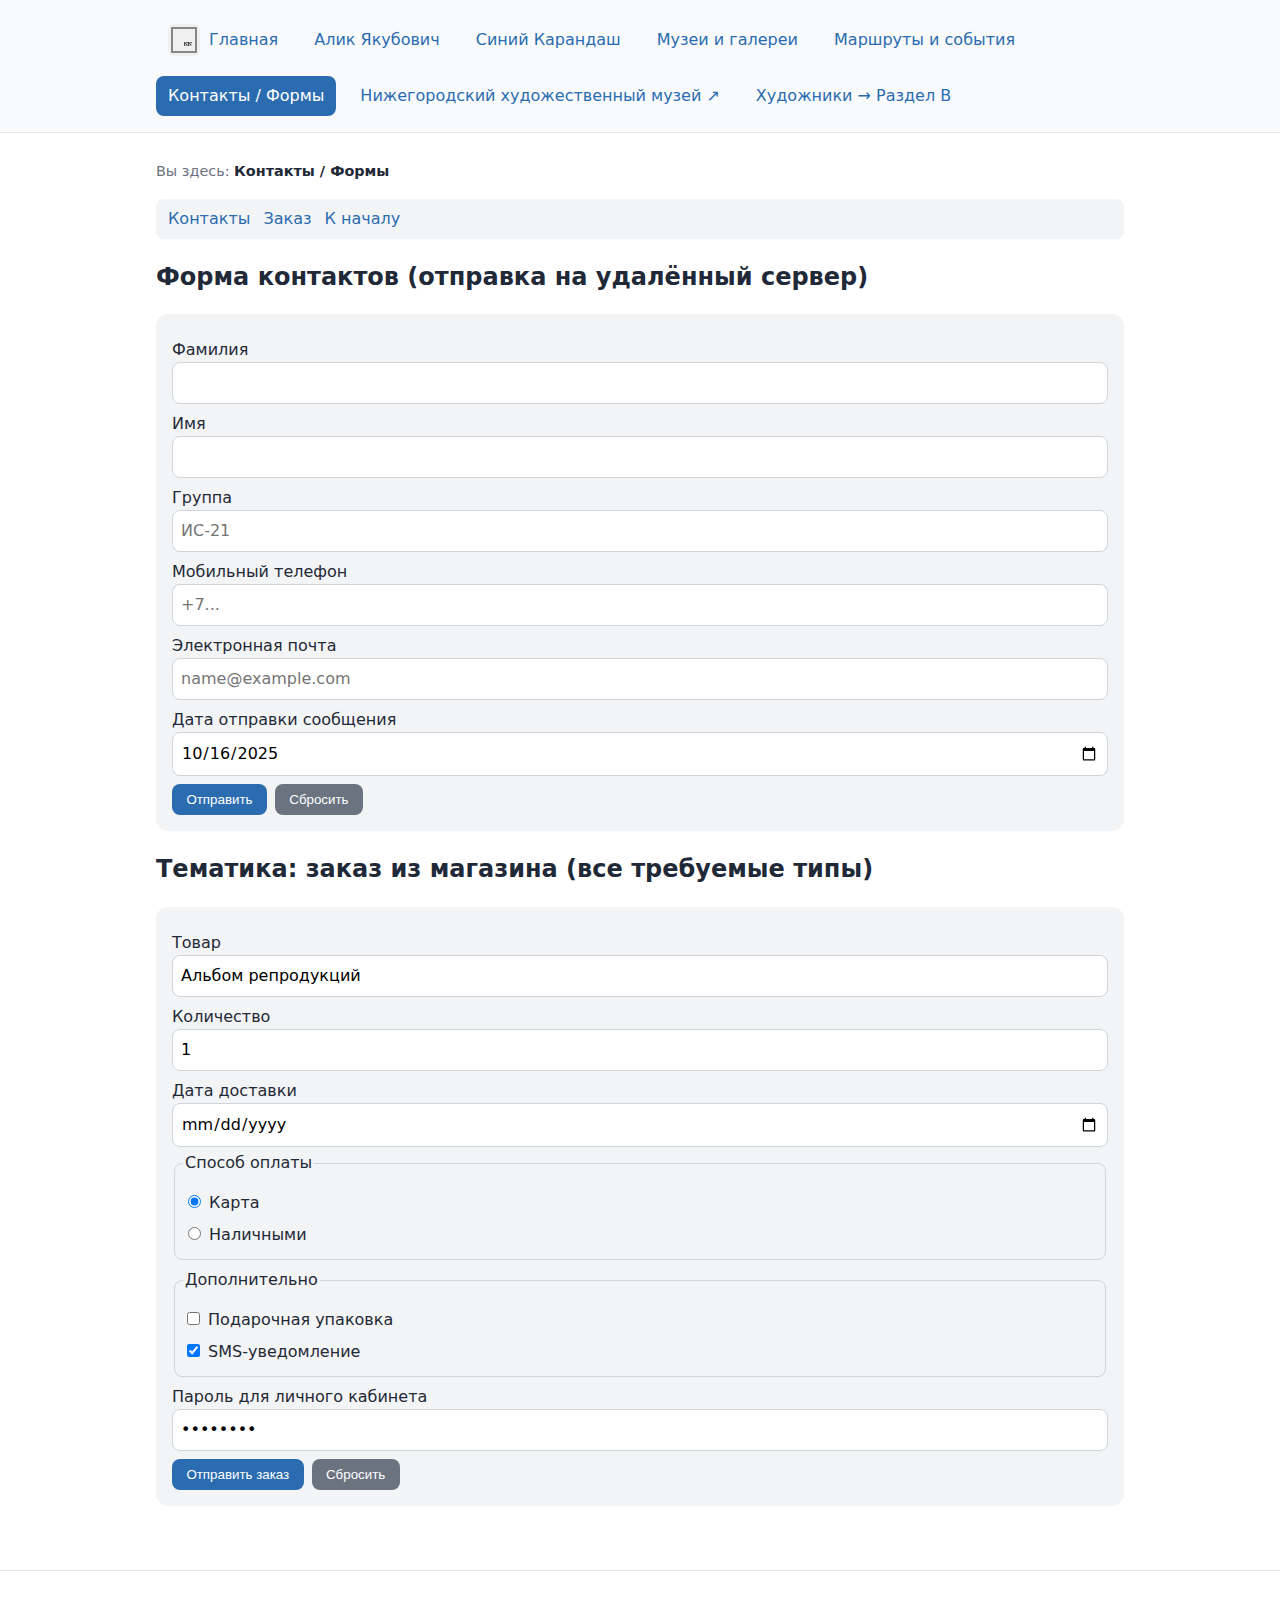
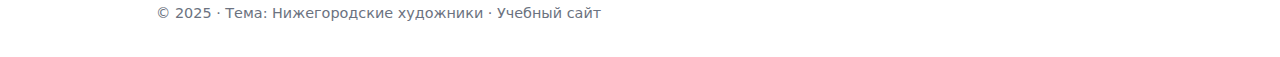
<file: contacts.html>
<!doctype html>
<html lang="ru">
<head>
  <meta charset="utf-8">
  <meta name="viewport" content="width=device-width, initial-scale=1">
  <title>Контакты / Формы — Нижегородские художники</title>
  <link rel="stylesheet" href="assets/css/styles.css">
</head>
<body id="top">

<header class="site-header">
  <div class="container">
    <nav class="main">
      <a href="index.html" data-href="index.html" class="home-link">
        <img src="assets/img/logo.png" alt="Лого" class="logo"> Главная
      </a>
      <a href="page-1.html" data-href="page-1.html">Алик Якубович</a>
      <a href="page-2.html" data-href="page-2.html">Синий Карандаш</a>
      <a href="page-3.html" data-href="page-3.html">Музеи и галереи</a>
      <a href="page-4.html" data-href="page-4.html">Маршруты и события</a>
      <a href="contacts.html" data-href="contacts.html">Контакты / Формы</a>
      <!-- Внешняя ссылка в новом окне -->
      <a href="https://artmuseum-nn.ru/" target="_blank" rel="noopener">Нижегородский художественный музей ↗</a>
      <!-- Ссылка на якорь другой страницы -->
      <a href="page-2.html#part-b">Художники → Раздел B</a>
    </nav>
  </div>
</header>

<script src="assets/js/active-nav.js" defer></script>

<main class="container">
  <div class="breadcrumb">Вы здесь: <strong>Контакты / Формы</strong></div>

  <nav class="inner-nav">
    <a href="#contacts">Контакты</a>
    <a href="#order">Заказ</a>
    <a href="#top">К началу</a>
  </nav>

  <!-- ФОРМА 1: контакты (отправка на удалённый сервер) -->
  <h2 id="contacts">Форма контактов (отправка на удалённый сервер)</h2>
  <div class="form-card">
    <form method="post" action="https://httpbin.org/post">
      <input type="hidden" name="source" value="contacts-form">

      <label>Фамилия
        <input type="text" name="lastname" required>
      </label>

      <label>Имя
        <input type="text" name="firstname" required>
      </label>

      <label>Группа
        <input type="text" name="group" placeholder="ИС-21">
      </label>

      <label>Мобильный телефон
        <input type="tel" name="phone" placeholder="+7...">
      </label>

      <label>Электронная почта
        <input type="email" name="email" placeholder="name@example.com">
      </label>

      <label>Дата отправки сообщения
        <input type="date" name="sent_date" value="2025-10-16">
      </label>

      <div class="controls">
        <button class="btn" type="submit">Отправить</button>
        <button class="btn secondary" type="reset">Сбросить</button>
      </div>
    </form>
  </div>

  <!-- ФОРМА 2: заказ из «магазина» (обязательные text + number + radio) -->
  <h2 id="order">Тематика: заказ из магазина (все требуемые типы)</h2>
  <div class="form-card">
    <form method="post" action="https://httpbin.org/post">
      <input type="hidden" name="form_type" value="order">

      <!-- text -->
      <label>Товар
        <input type="text" name="item" value="Альбом репродукций" required>
      </label>

      <!-- number -->
      <label>Количество
        <input type="number" name="qty" value="1" min="1" step="1" required>
      </label>

      <label>Дата доставки
        <input type="date" name="delivery_date">
      </label>

      <!-- radio -->
      <fieldset style="border:1px solid #d1d5db;padding:.5rem;border-radius:.5rem">
        <legend>Способ оплаты</legend>
        <label>
          <input type="radio" name="pay_method" value="card" checked required> Карта
        </label>
        <label>
          <input type="radio" name="pay_method" value="cash"> Наличными
        </label>
      </fieldset>

      <fieldset style="border:1px solid #d1d5db;padding:.5rem;border-radius:.5rem;margin-top:.5rem">
        <legend>Дополнительно</legend>
        <label>
          <input type="checkbox" name="gift_wrap" value="yes"> Подарочная упаковка
        </label>
        <label>
          <input type="checkbox" name="sms_notify" value="yes" checked> SMS-уведомление
        </label>
      </fieldset>

      <label>Пароль для личного кабинета
        <input type="password" name="account_password" value="demo1234">
      </label>

      <div class="controls">
        <button class="btn" type="submit">Отправить заказ</button>
        <button class="btn secondary" type="reset">Сбросить</button>
      </div>
    </form>
  </div>

</main>

<footer class="site-footer">
  <div class="container small">© 2025 · Тема: Нижегородские художники · Учебный сайт</div>
</footer>

</body>
</html>
</file>
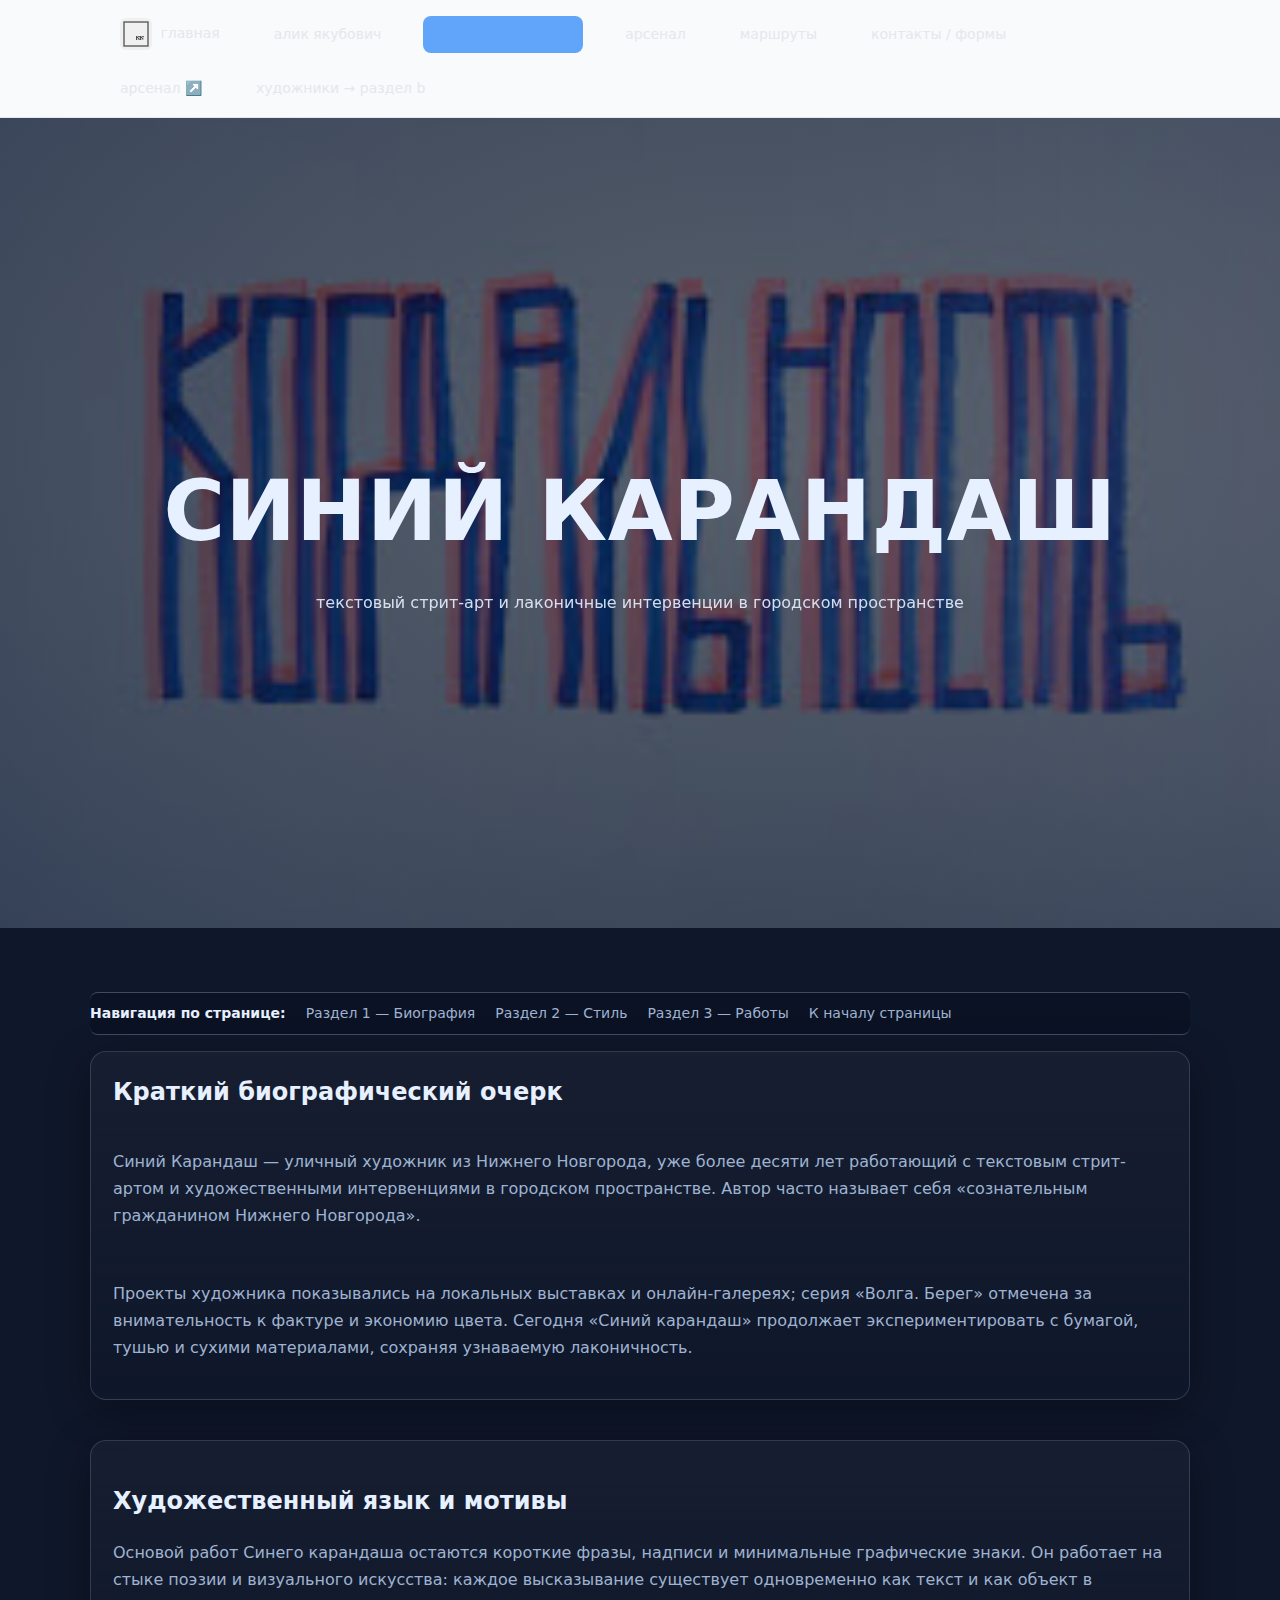
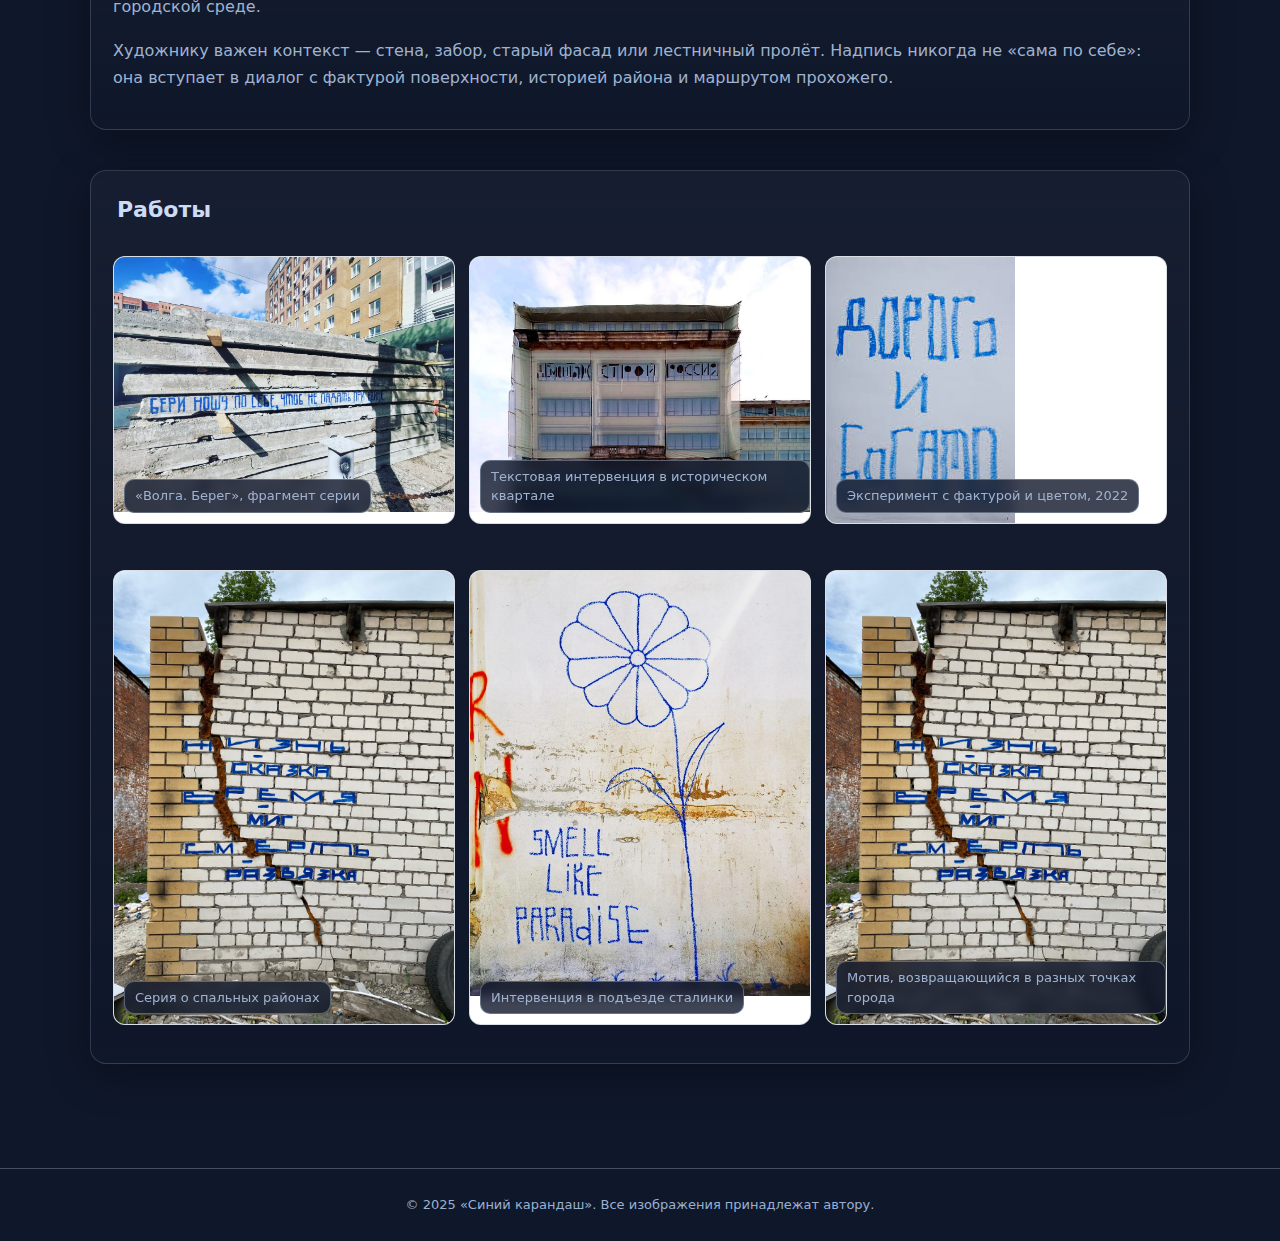
<file: page-2.html>
<!doctype html>
<html lang="ru">
<head>
  <meta charset="utf-8">
  <meta name="viewport" content="width=device-width, initial-scale=1">
  <title>Синий карандаш — Нижегородские художники</title>

  <link rel="stylesheet" href="assets/css/styles.css">

  <style>
    :root{
      --bg:#0f172a;          /* тёмно-синий фон */
      --ink:#1e293b;         /* глубокий синий для карточек */
      --card:#0b1224;        /* ещё темнее, для секций */
      --text:#e6f0ff;        /* светлый текст */
      --muted:#9fb3d1;
      --accent:#60a5fa;      /* небесно-синий акцент */
    }

    *{box-sizing:border-box}
    html,body{
      margin:0;
      padding:0;
      background:var(--bg);
      color:var(--text);
      font-family:system-ui,-apple-system,Inter,Roboto,"Segoe UI","Helvetica Neue",Arial;
    }

    img{display:block; max-width:100%; height:auto}
    a{color:var(--accent); text-decoration:none}

    /* шапка сайта (та же, что и на других страницах) */
    .site-header {
      position: sticky;
      top: 0;
      z-index: 1000;
      background: rgba(15,23,42,0.96);
      backdrop-filter: blur(10px);
      border-bottom: 1px solid rgba(148,163,184,0.3);
    }

    .site-header .container {
      max-width: 1100px;
      margin: 0 auto;
      padding: 10px 18px;
      display: flex;
      align-items: center;
    }

    nav.main a {
      color: #e5e7eb;
      text-decoration: none;
      margin-right: 18px;
      font-weight: 500;
      text-transform: lowercase;
      font-size: 14px;
    }

    nav.main a:hover {
      color: var(--accent);
    }

    nav.main a.active,
    nav.main a[aria-current="page"] {
      color: var(--accent);
      font-weight: 600;
    }

    .logo {
      height: 28px;
      width: auto;
      vertical-align: middle;
      margin-right: 8px;
    }

    /* hero */
    .hero{
      position:relative;
      min-height:64vh;
      display:grid;
      place-items:center;
      overflow:hidden;
    }
    .hero img{
      position:absolute;
      inset:0;
      width:100%;
      height:100%;
      object-fit:cover;
      filter:brightness(.55) saturate(1.05);
    }
    .hero .overlay{
      position:absolute;
      inset:0;
      background:radial-gradient(ellipse at 60% 40%, rgba(13,31,64,.25), rgba(13,31,64,.6));
    }
    .hero .title{
      position:relative;
      text-align:center;
      padding:0 16px;
    }
    .hero h1{
      font-size:clamp(34px,7vw,84px);
      margin:.2em 0;
      letter-spacing:.5px;
      text-transform:uppercase;
    }
    .hero p{
      margin:0;
      opacity:.9;
    }

    /* контейнер и секции */
    .container-main{
      max-width:1100px;
      margin:0 auto;
      padding:0 18px;
    }

    .section{
      padding:40px 0;
    }

    .card{
      background:linear-gradient(180deg, rgba(255,255,255,.03), rgba(15,23,42,1));
      border:1px solid rgba(148,163,184,.25);
      border-radius:16px;
      box-shadow:0 10px 40px rgba(0,0,0,.35);
    }

    /* внутренняя навигация по странице */
    .inner-nav{
      margin:24px 0 16px;
      padding:10px 0;
      border-top:1px solid rgba(148,163,184,.4);
      border-bottom:1px solid rgba(148,163,184,.4);
      display:flex;
      flex-wrap:wrap;
      gap:12px;
      font-size:14px;
    }

    .inner-nav span{
      font-weight:600;
      margin-right:8px;
    }

    .inner-nav a{
      color:var(--muted);
    }

    .inner-nav a:hover{
      text-decoration:underline;
      color:var(--accent);
    }

    .content-section{
      margin-bottom:40px;
    }

    .content-section p{
      color:var(--muted);
      line-height:1.7;
      font-size:16px;
    }

    /* bio */
    .bio{
      display:grid;
      grid-template-columns:1fr;
      gap:18px;
      padding:22px;
    }
    .bio h2{
      margin:0 0 4px;
      font-size:24px;
    }

    /* works grid */
    .works{
      padding:22px;
    }
    .works h2{
      margin:0 0 14px 0;
      padding:0 4px;
      font-size:22px;
      color:#cddbf5;
    }
    .grid{
      display:grid;
      gap:14px;
      grid-template-columns:1fr 1fr;
    }
    @media (min-width:900px){
      .grid{grid-template-columns:repeat(3,1fr);}
    }

    .thumb{
      position:relative;
      overflow:hidden;
      border-radius:12px;
      border:1px solid rgba(148,163,184,.35);
    }
    .thumb img{
      transition:transform .35s ease;
    }
    .thumb:hover img{
      transform:scale(1.04);
    }
    .cap{
      position:absolute;
      left:10px;
      bottom:10px;
      padding:6px 10px;
      border-radius:10px;
      font-size:13px;
      background:rgba(15,23,42,.8);
      backdrop-filter:blur(6px);
      border:1px solid rgba(148,163,184,.5);
    }

    .footer{
      padding:26px 0;
      color:#9ab0d1;
      text-align:center;
      border-top:1px solid rgba(148,163,184,.4);
      margin-top:24px;
      font-size:13px;
    }
  </style>
</head>
<body id="top">

  <!-- общая шапка сайта -->
  <header class="site-header">
    <div class="container">
      <nav class="main">
        <a href="index.html" data-href="index.html" class="home-link">
          <img src="assets/img/logo.png" alt="Лого" class="logo"> главная
        </a>
        <a href="page-1.html" data-href="page-1.html">алик якубович</a>
        <a href="page-2.html" data-href="page-2.html">синий карандаш</a>
        <a href="page-3.html" data-href="page-3.html">арсенал</a>
        <a href="page-4.html" data-href="page-4.html">маршруты</a>
        <a href="contacts.html" data-href="contacts.html">контакты / формы</a>
        <a href="https://arsenal-museum.art/" target="_blank" rel="noopener">арсенал ↗️</a>
        <a href="page-2.html#part-b">художники → раздел B</a>
      </nav>
    </div>
  </header>

  <!-- HERO -->
  <header class="hero" aria-label="Заставка Синий карандаш">
    <img src="синийава.jpg" alt="Крупный план синих карандашей на текстурной бумаге">
    <div class="overlay" aria-hidden="true"></div>
    <div class="title">
      <h1>Синий карандаш</h1>
      <p>текстовый стрит-арт и лаконичные интервенции в городском пространстве</p>
    </div>
  </header>

  <main class="container-main section">
    <!-- внутренняя навигация по этой странице -->
    <nav class="inner-nav" aria-label="Навигация по странице">
      <span>Навигация по странице:</span>
      <a href="#bio">Раздел 1 — Биография</a>
      <a href="#style">Раздел 2 — Стиль</a>
      <a href="#works">Раздел 3 — Работы</a>
      <a href="#top">К началу страницы</a>
    </nav>

    <!-- Раздел 1 -->
    <section class="card bio content-section" id="bio">
      <h2>Краткий биографический очерк</h2>
      <p>
        Синий Карандаш — уличный художник из Нижнего Новгорода, уже более десяти лет работающий
        с текстовым стрит-артом и художественными интервенциями в городском пространстве.
        Автор часто называет себя «сознательным гражданином Нижнего Новгорода».
      </p>
      <p>
        Проекты художника показывались на локальных выставках и онлайн-галереях;
        серия «Волга. Берег» отмечена за внимательность к фактуре и экономию цвета.
        Сегодня «Синий карандаш» продолжает экспериментировать с бумагой, тушью и сухими материалами,
        сохраняя узнаваемую лаконичность.
      </p>
    </section>

    <!-- Раздел 2 -->
    <section class="card content-section" id="style" style="padding:22px;">
      <h2>Художественный язык и мотивы</h2>
      <p>
        Основой работ Синего карандаша остаются короткие фразы, надписи и минимальные графические знаки.
        Он работает на стыке поэзии и визуального искусства: каждое высказывание существует
        одновременно как текст и как объект в городской среде.
      </p>
      <p>
        Художнику важен контекст — стенa, забор, старый фасад или лестничный пролёт.
        Надпись никогда не «сама по себе»: она вступает в диалог с фактурой поверхности,
        историей района и маршрутом прохожего.
      </p>
    </section>

    <!-- Раздел 3 -->
    <section class="card works content-section" id="works">
      <h2 id="part-b">Работы</h2>
      <div class="grid">
        <figure class="thumb">
          <img src="синий карандаш 3.jpg" alt="Фраза на бетонной стене у берега Волги" loading="lazy">
          <figcaption class="cap">«Волга. Берег», фрагмент серии</figcaption>
        </figure>

        <figure class="thumb">
          <img src="синий карандаш2.jpg" alt="Надпись на кирпичном фасаде старого дома" loading="lazy">
          <figcaption class="cap">Текстовая интервенция в историческом квартале</figcaption>
        </figure>

        <figure class="thumb">
          <img src="синий карандаш6.jpg" alt="Синий штрих на фактурной штукатурке" loading="lazy">
          <figcaption class="cap">Эксперимент с фактурой и цветом, 2022</figcaption>
        </figure>

        <figure class="thumb">
          <img src="синий карандаш7.jpg" alt="Фраза на металлических гаражах" loading="lazy">
          <figcaption class="cap">Серия о спальных районах</figcaption>
        </figure>

        <figure class="thumb">
          <img src="синий карандаш 4.jpg" alt="Текст на лестничном пролёте" loading="lazy">
          <figcaption class="cap">Интервенция в подъезде сталинки</figcaption>
        </figure>

        <figure class="thumb">
          <img src="синий карандаш7.jpg" alt="Повторяющийся мотив в индустриальной зоне" loading="lazy">
          <figcaption class="cap">Мотив, возвращающийся в разных точках города</figcaption>
        </figure>
      </div>
    </section>
  </main>

  <footer class="footer">
    © 2025 «Синий карандаш». Все изображения принадлежат автору.
  </footer>

  <!-- подсветка активного пункта меню -->
  <script src="assets/js/active-nav.js" defer></script>
</body>
</html>
</file>
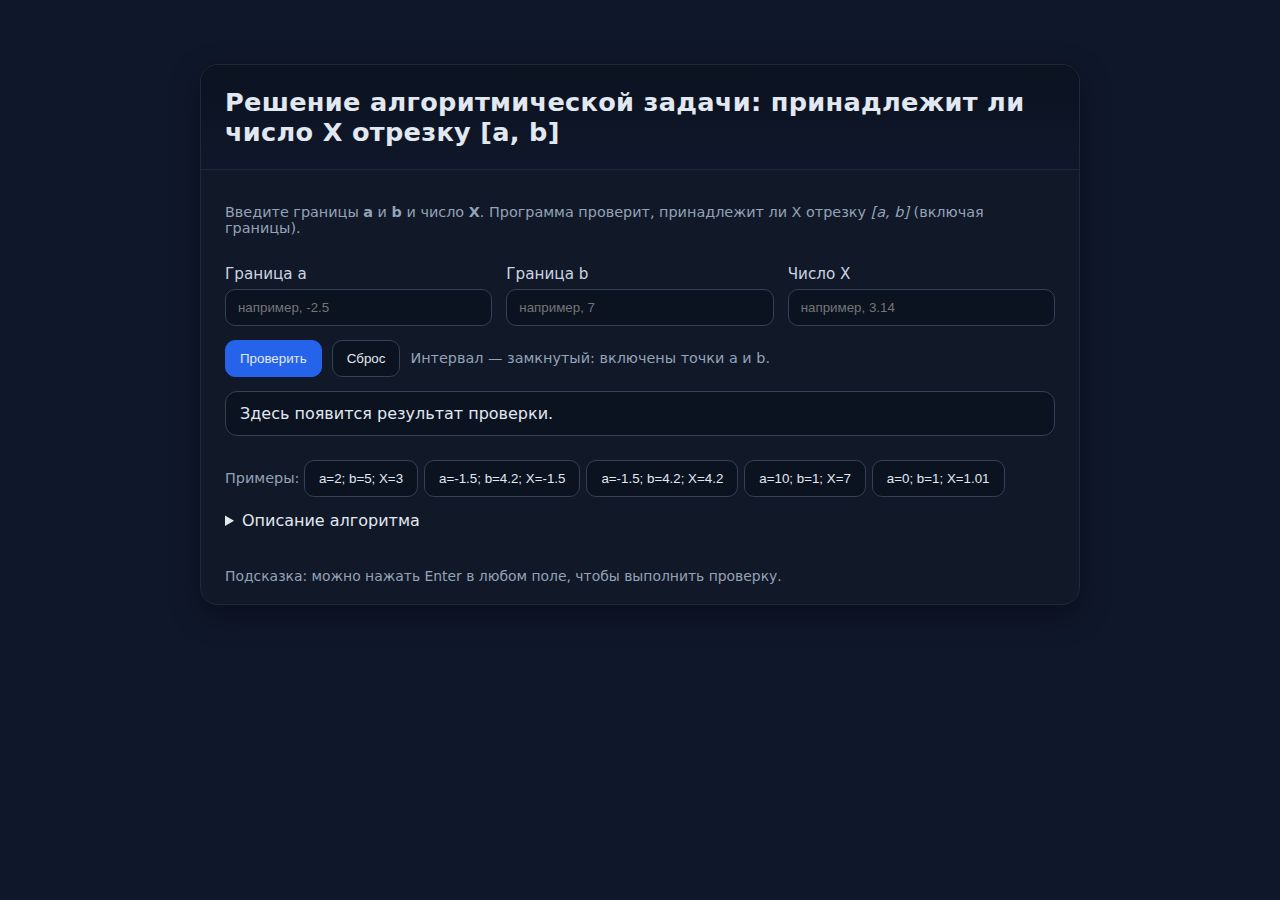
<file: nn-artists-site/algorithm.html>
<!DOCTYPE html>
<html lang="ru">
<head>
  <meta charset="UTF-8" />
  <meta name="viewport" content="width=device-width, initial-scale=1" />
  <title>Решение алгоритмической задачи</title>
  <style>
    :root { --gap: 14px; }
    * { box-sizing: border-box; }
    body {
      font-family: system-ui, -apple-system, Segoe UI, Roboto, Ubuntu, Cantarell, "Helvetica Neue", Arial, "Noto Sans", "Apple Color Emoji", "Segoe UI Emoji";
      margin: 0; padding: 0; background: #0f172a; color: #e2e8f0;
      display: grid; place-items: start center; min-height: 100svh;
    }
    .container {
      width: min(880px, 92vw);
      margin: 4rem 0 2rem;
      background: #111827; border: 1px solid #1f2937; border-radius: 18px;
      box-shadow: 0 10px 30px rgba(0,0,0,.35);
      overflow: hidden;
    }
    header { padding: 22px 24px; border-bottom: 1px solid #1f2937; background: linear-gradient(180deg,#0b1220,#0f172a); }
    h1 { margin: 0; font-size: clamp(1.1rem, 2.5vw, 1.6rem); letter-spacing: .3px; }
    main { padding: 20px 24px 26px; display: grid; gap: var(--gap); }

    .grid { display: grid; gap: var(--gap); grid-template-columns: repeat(auto-fit, minmax(180px, 1fr)); }
    label { display: grid; gap: 6px; font-size: .95rem; color: #cbd5e1; }
    input[type="number"] {
      width: 100%; padding: 10px 12px; border-radius: 10px; border: 1px solid #334155; background: #0b1220; color: #e2e8f0;
      outline: none; transition: border-color .2s ease, box-shadow .2s ease;
    }
    input[type="number"]:focus { border-color: #60a5fa; box-shadow: 0 0 0 3px rgba(96,165,250,.15); }

    .actions { display: flex; gap: 10px; flex-wrap: wrap; align-items: center; }
    button {
      padding: 10px 14px; border: 1px solid #334155; border-radius: 10px; background: #0b1220; color: #e2e8f0; cursor: pointer;
      transition: transform .02s ease, background .2s ease, border-color .2s ease;
    }
    button:hover { background: #0f172a; border-color: #475569; }
    button:active { transform: translateY(1px); }
    .btn-primary { background: #2563eb; border-color: #2563eb; }
    .btn-primary:hover { background: #1d4ed8; border-color: #1d4ed8; }

    .note { font-size: .9rem; color: #94a3b8; }
    .result {
      padding: 12px 14px; border-radius: 12px; border: 1px solid #334155; background: #0b1220; font-size: 1rem;
    }
    .ok    { border-color: #16a34a; background: #052e16; color: #bbf7d0; }
    .bad   { border-color: #dc2626; background: #450a0a; color: #fecaca; }
    .warn  { border-color: #f59e0b; background: #422006; color: #fde68a; }

    .examples {
      margin-top: 4px; font-size: .9rem; color: #94a3b8;
    }
    code { background: #0b1220; border: 1px solid #1f2937; padding: 2px 6px; border-radius: 6px; }
    footer { padding: 12px 24px 20px; color: #94a3b8; font-size: .87rem; }
    a { color: #93c5fd; }
  </style>
</head>
<body>
  <div class="container" role="application" aria-labelledby="page-title">
    <header>
      <h1 id="page-title">Решение алгоритмической задачи: принадлежит ли число X отрезку [a, b]</h1>
    </header>

    <main>
      <p class="note">
        Введите границы <strong>a</strong> и <strong>b</strong> и число <strong>X</strong>. Программа проверит, принадлежит ли X отрезку <em>[a, b]</em> (включая границы).
      </p>

      <div class="grid" aria-label="Входные данные">
        <label>Граница a
          <input id="a" type="number" step="any" placeholder="например, -2.5" />
        </label>
        <label>Граница b
          <input id="b" type="number" step="any" placeholder="например, 7" />
        </label>
        <label>Число X
          <input id="x" type="number" step="any" placeholder="например, 3.14" />
        </label>
      </div>

      <div class="actions">
        <button id="check" class="btn-primary">Проверить</button>
        <button id="reset">Сброс</button>
        <span class="note">Интервал — замкнутый: включены точки a и b.</span>
      </div>

      <output id="out" class="result" aria-live="polite">Здесь появится результат проверки.</output>
      <div id="hint" class="examples"></div>

      <details>
        <summary>Описание алгоритма</summary>
        <p>
          1) Считать числа <code>a</code>, <code>b</code>, <code>x</code>.
          2) Если <code>a &gt; b</code>, границы меняются местами (работаем с упорядоченным отрезком).
          3) Проверить условие <code>a ≤ x ≤ b</code>. Если истинно — принадлежит, иначе — не принадлежит.
        </p>
      </details>
    </main>

    <footer>
      <div>Подсказка: можно нажать Enter в любом поле, чтобы выполнить проверку.</div>
    </footer>
  </div>

  <script>
    const $ = (id) => document.getElementById(id);
    const inputA = $("a");
    const inputB = $("b");
    const inputX = $("x");
    const out    = $("out");
    const hint   = $("hint");

    function parse(v){
      const n = Number(v);
      return Number.isFinite(n) ? n : NaN;
    }

    function show(msg, cls){
      out.textContent = msg;
      out.className = `result ${cls||""}`.trim();
    }

    function check(){
      const a0 = parse(inputA.value);
      const b0 = parse(inputB.value);
      const x  = parse(inputX.value);

      if (Number.isNaN(a0) || Number.isNaN(b0) || Number.isNaN(x)) {
        show("Ошибка: заполните все три поля числами.", "warn");
        hint.textContent = "Пример: a = 2, b = 5, X = 3 → принадлежит.";
        return;
      }

      let a = a0, b = b0, swapped = false;
      if (a0 > b0) { a = b0; b = a0; swapped = true; }

      const belongs = (x >= a && x <= b);

      const relation = belongs ? "принадлежит" : "не принадлежит";
      const baseMsg = `X = ${x} ${relation} отрезку [${a}; ${b}]`;

      if (swapped) {
        show(`${baseMsg}. Порядок границ был исправлен (a>b → поменяли местами).`, belongs ? "ok" : "bad");
        hint.textContent = `Проверено условие: ${a} ≤ ${x} ≤ ${b}.`;
      } else {
        show(`${baseMsg}.`, belongs ? "ok" : "bad");
        hint.textContent = `Проверено условие: ${a} ≤ ${x} ≤ ${b}.`;
      }
    }

    function resetAll(){
      inputA.value = ""; inputB.value = ""; inputX.value = "";
      out.textContent = "Здесь появится результат проверки.";
      out.className = "result";
      hint.textContent = "";
      inputA.focus();
    }

    $("check").addEventListener("click", check);
    $("reset").addEventListener("click", resetAll);

    // Enter запускает проверку
    [inputA, inputB, inputX].forEach(el => el.addEventListener("keydown", (e) => {
      if (e.key === "Enter") {
        e.preventDefault();
        check();
      }
    }));

    // Примеры для быстрого теста (клик — автоподстановка)
    const examples = [
      {a: 2, b: 5, x: 3},          // внутри
      {a: -1.5, b: 4.2, x: -1.5},  // на левой границе
      {a: -1.5, b: 4.2, x: 4.2},   // на правой границе
      {a: 10, b: 1, x: 7},         // границы в обратном порядке
      {a: 0, b: 1, x: 1.01}        // вне
    ];

    function renderExamples(){
      hint.insertAdjacentHTML("beforeend", "\n        Примеры: \n      ");
      const frag = document.createDocumentFragment();
      examples.forEach(ex => {
        const btn = document.createElement("button");
        btn.textContent = `a=${ex.a}; b=${ex.b}; X=${ex.x}`;
        btn.style.margin = "6px 6px 0 0";
        btn.addEventListener("click", () => {
          inputA.value = ex.a; inputB.value = ex.b; inputX.value = ex.x; check();
        });
        btn.setAttribute("aria-label", `Подставить пример a=${ex.a}, b=${ex.b}, X=${ex.x}`);
        frag.appendChild(btn);
      });
      hint.appendChild(frag);
    }

    renderExamples();
  </script>
</body>
</html>
</file>
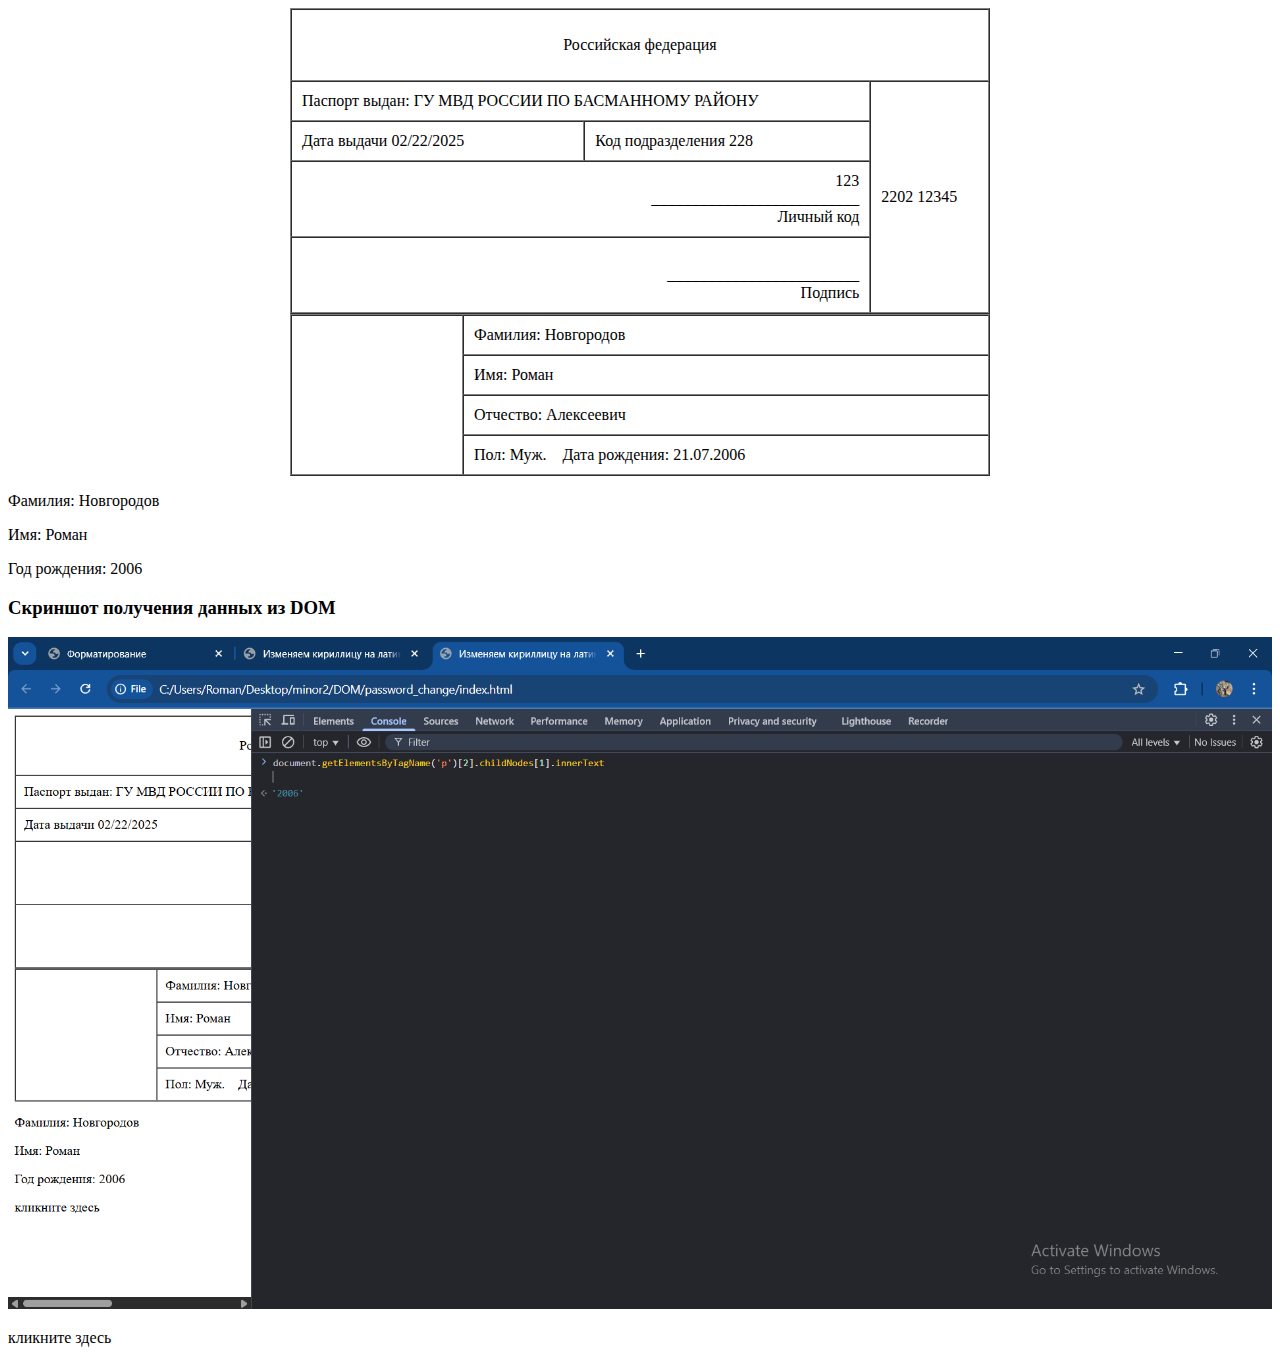
<file: nn-artists-site/Изменяем кириллицу на латиницу по клику.html>
<!DOCTYPE html>
<!-- saved from url=(0068)file:///C:/Users/Roman/Desktop/minor2/DOM/password_change/index.html -->
<html lang="ru"><head><meta http-equiv="Content-Type" content="text/html; charset=UTF-8">
    
    <title>Изменяем кириллицу на латиницу по клику</title>
</head>

<body>
    <table align="center" cellspacing="0" cellpadding="10" border="1" width="700">
        <tbody><tr>
            <td colspan="3" height="50" align="center">Российская федерация</td>
        </tr>
        <tr>
            <td colspan="2">
                Паспорт выдан: <span id="mvd">ГУ МВД РОССИИ ПО БАСМАННОМУ РАЙОНУ</span>
            </td>
            <td rowspan="5">2202 12345</td>
        </tr>
        <tr>
            <td>Дата выдачи <span id="date">02/22/2025</span></td>
            <td>Код подразделения <span id="code">228</span></td>
        </tr>
        <tr>
            <td colspan="2" align="right">
                <span id="LK">123</span><br>__________________________<br>
                Личный код <span id="LK_view"></span>
            </td>
        </tr>
        <tr>
            <td colspan="2" align="right">
                <span id="Podpis_view"></span><br>________________________<br>
                Подпись <span id="Podpis"></span>
            </td>
        </tr>
    </tbody></table>

    <table align="center" cellspacing="0" cellpadding="10" border="1" width="700">
        <tbody><tr>
            <td rowspan="5" width="150"></td>
            <td>Фамилия: <span id="secondNameCard">Новгородов</span></td>
        </tr>
        <tr>
            <td>Имя: <span id="firstNameCard">Роман</span></td>
        </tr>
        <tr>
            <td>Отчество: <span id="Otchestvo">Алексеевич</span></td>
        </tr>
        <tr>
            <td>
                Пол: <span id="gender">Муж.</span>
                &nbsp;&nbsp; Дата рождения: <span id="birthDateCard">21.07.2006</span>
            </td>
        </tr>
    </tbody></table>

    
<p>Фамилия: <span id="secondName">Новгородов</span></p>
<p>Имя: <span id="firstName">Роман</span></p>
<p>Год рождения: <span id="birthYear">2006</span></p>
    <!-- Скриншот из DevTools -->
<h3>Скриншот получения данных из DOM</h3>
<img src="./Изменяем кириллицу на латиницу по клику_files/screnshot1.png" alt="Скриншот DevTools" style="max-width:100%;height:auto;">
<!-- Кнопка/зона клика -->
    <p id="for_click">кликните здесь</p>

    <script src="./Изменяем кириллицу на латиницу по клику_files/change.js">
        document.getElementById("for_click").onclick = function() {
  document.getElementById("secondName").innerText = "Novgorodov";
  document.getElementById("firstName").innerText = "Roman";
};

    </script>


</body></html>
</file>
<file: assets/css/styles.css>
:root{
  --bg:#ffffff;
  --fg:#1f2937;
  --accent:#2b6cb0;
  --muted:#6b7280;
  --nav-bg:#f8fafc;
  --card:#f3f4f6;
}

*{box-sizing:border-box}
html,body{margin:0;padding:0;font-family:system-ui,-apple-system,Segoe UI,Roboto,Ubuntu,Cantarell,Noto Sans,sans-serif;color:var(--fg);background:var(--bg);line-height:1.5}
a{color:var(--accent);text-decoration:none}
a:hover{text-decoration:underline}

.container{max-width:1000px;margin:0 auto;padding:1rem}
header.site-header{background:var(--nav-bg);border-bottom:1px solid #e5e7eb}
nav.main{
  display:flex;gap:.75rem;flex-wrap:wrap;align-items:center;
}
nav.main a{padding:.5rem .75rem;border-radius:.5rem}
nav.main a[aria-current="page"], nav.main a.active{background:var(--accent);color:white}
nav.main img.logo{vertical-align:middle;display:inline-block;width:32px;height:32px;border-radius:.375rem;margin-right:.25rem}

.breadcrumb{margin:.75rem 0;color:var(--muted);font-size:.9rem}
.breadcrumb strong{color:var(--fg)}

.inner-nav{background:var(--card);padding:.5rem .75rem;border-radius:.5rem;margin:1rem 0}
.inner-nav a{margin-right:.5rem}

figure{margin:1rem 0;background:#fff;border:1px solid #e5e7eb;border-radius:.5rem;overflow:hidden}
figure img{display:block;max-width:100%;height:auto}
figcaption{font-size:.9rem;color:var(--muted);padding:.5rem .75rem;background:#fafafa;border-top:1px solid #eee}

table{width:100%;border-collapse:collapse;margin:1rem 0;background:white}
th,td{border:1px solid #e5e7eb;padding:.5rem .6rem;vertical-align:top}
caption{caption-side:top;text-align:left;font-weight:600;margin:.5rem 0}
table.bg{background:url('../img/table-bg.jpg') center/cover no-repeat}
td.image-cell{width:200px;text-align:center;background:#ffffffcc}

footer.site-footer{margin-top:2rem;padding:1rem 0;border-top:1px solid #e5e7eb;color:var(--muted)}
img.thumb{width:100px;max-width:100%}
.responsive{max-width:100%;height:auto}

.form-card{background:var(--card);padding:1rem;border-radius:.75rem;margin:1rem 0}
label{display:block;margin:.5rem 0 .25rem}
input,select,textarea{width:100%;padding:.5rem;border:1px solid #d1d5db;border-radius:.5rem;font:inherit}
input[type="checkbox"], input[type="radio"]{width:auto}
.btn{display:inline-block;background:var(--accent);color:white;padding:.5rem .9rem;border-radius:.5rem;border:none;cursor:pointer}
.btn.secondary{background:#6b7280}
.controls{display:flex;gap:.5rem;flex-wrap:wrap;margin-top:.5rem}
.small{font-size:.9rem;color:var(--muted)}

/* (обложка сайта)*/
.hero {
  position: relative;
  width: 100%;
  height: 90vh; /* 90% высоты окна браузера */
  overflow: hidden;
}

.hero-img {
  width: 100%;
  height: 100%;
  object-fit: cover; /* весь блок */
  filter: brightness(75%);
}

.hero-text {
  position: absolute;
  top: 50%;
  left: 50%;
  transform: translate(-50%, -50%);
  text-align: center;
  color: white;
  text-shadow: 0 2px 12px rgba(0,0,0,0.8);
  padding: 1rem;
  background: rgba(0, 0, 0, 0.25);
  border-radius: 12px;
}

.hero-text h1 {
  font-size: 3.2rem;
  margin-bottom: .5rem;
}

.hero-text p {
  font-size: 1.5rem;
  margin: 0;
}





.header {
  position: fixed;
  top: 0;
  left: 0;
  width: 100%;
  background: rgba(255, 255, 255, 0.1); /* лёгкий белый слой */
  backdrop-filter: blur(10px); /* размывает фон */
  border-bottom: 1px solid rgba(255, 255, 255, 0.15);
  z-index: 20;
}

.header a {
  color: #f5f5f5; /* светлые ссылки */
  font-weight: 500;
}

.header a:hover {
  color: #ffffff;
  text-decoration: underline;
}
/* --- Синие ссылки только на странице Алика Якубовича --- */
#alik nav.main a {
  color: #0057ff; /* синий */
}

#alik nav.main a:hover {
  color: #003bb3; /* темнее при наведении */
}

#alik nav.main a.active {
  color: #002d80; /* активная ссылка */
  font-weight: 600;
}
</file>
